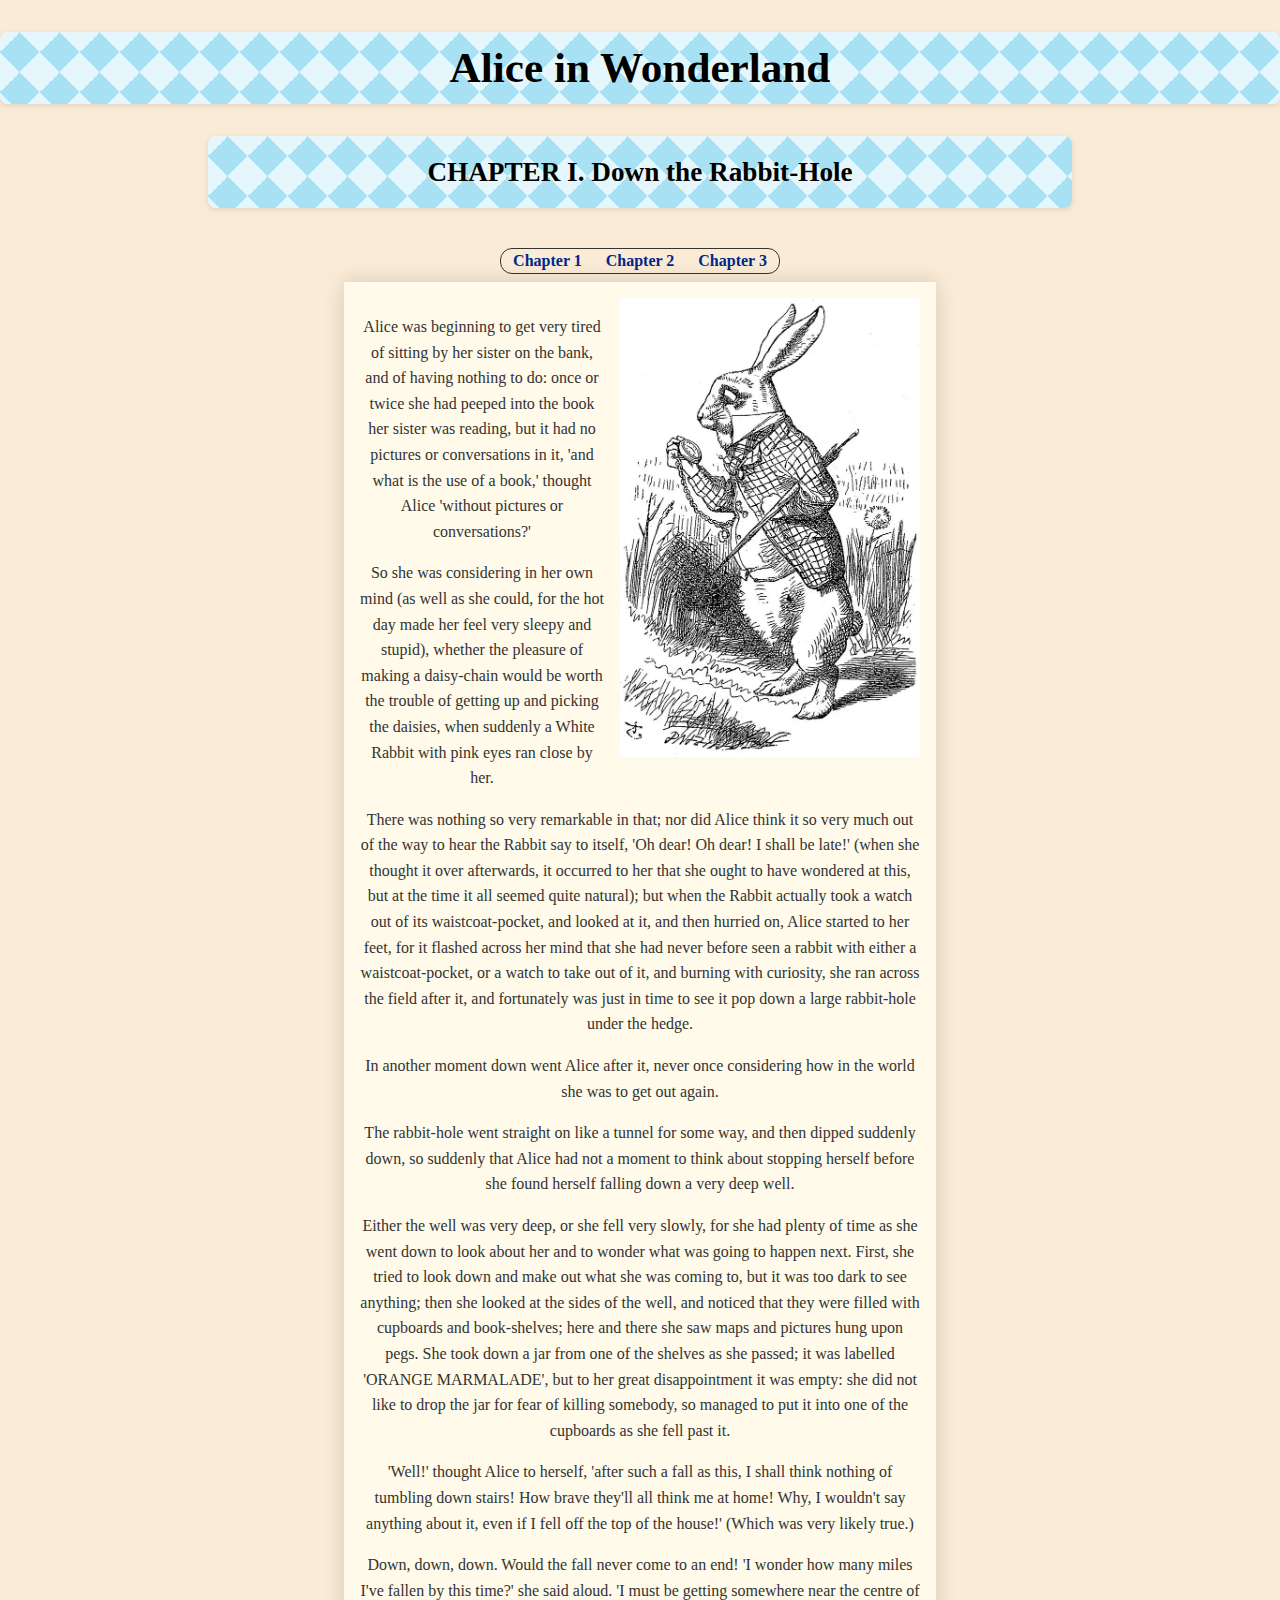
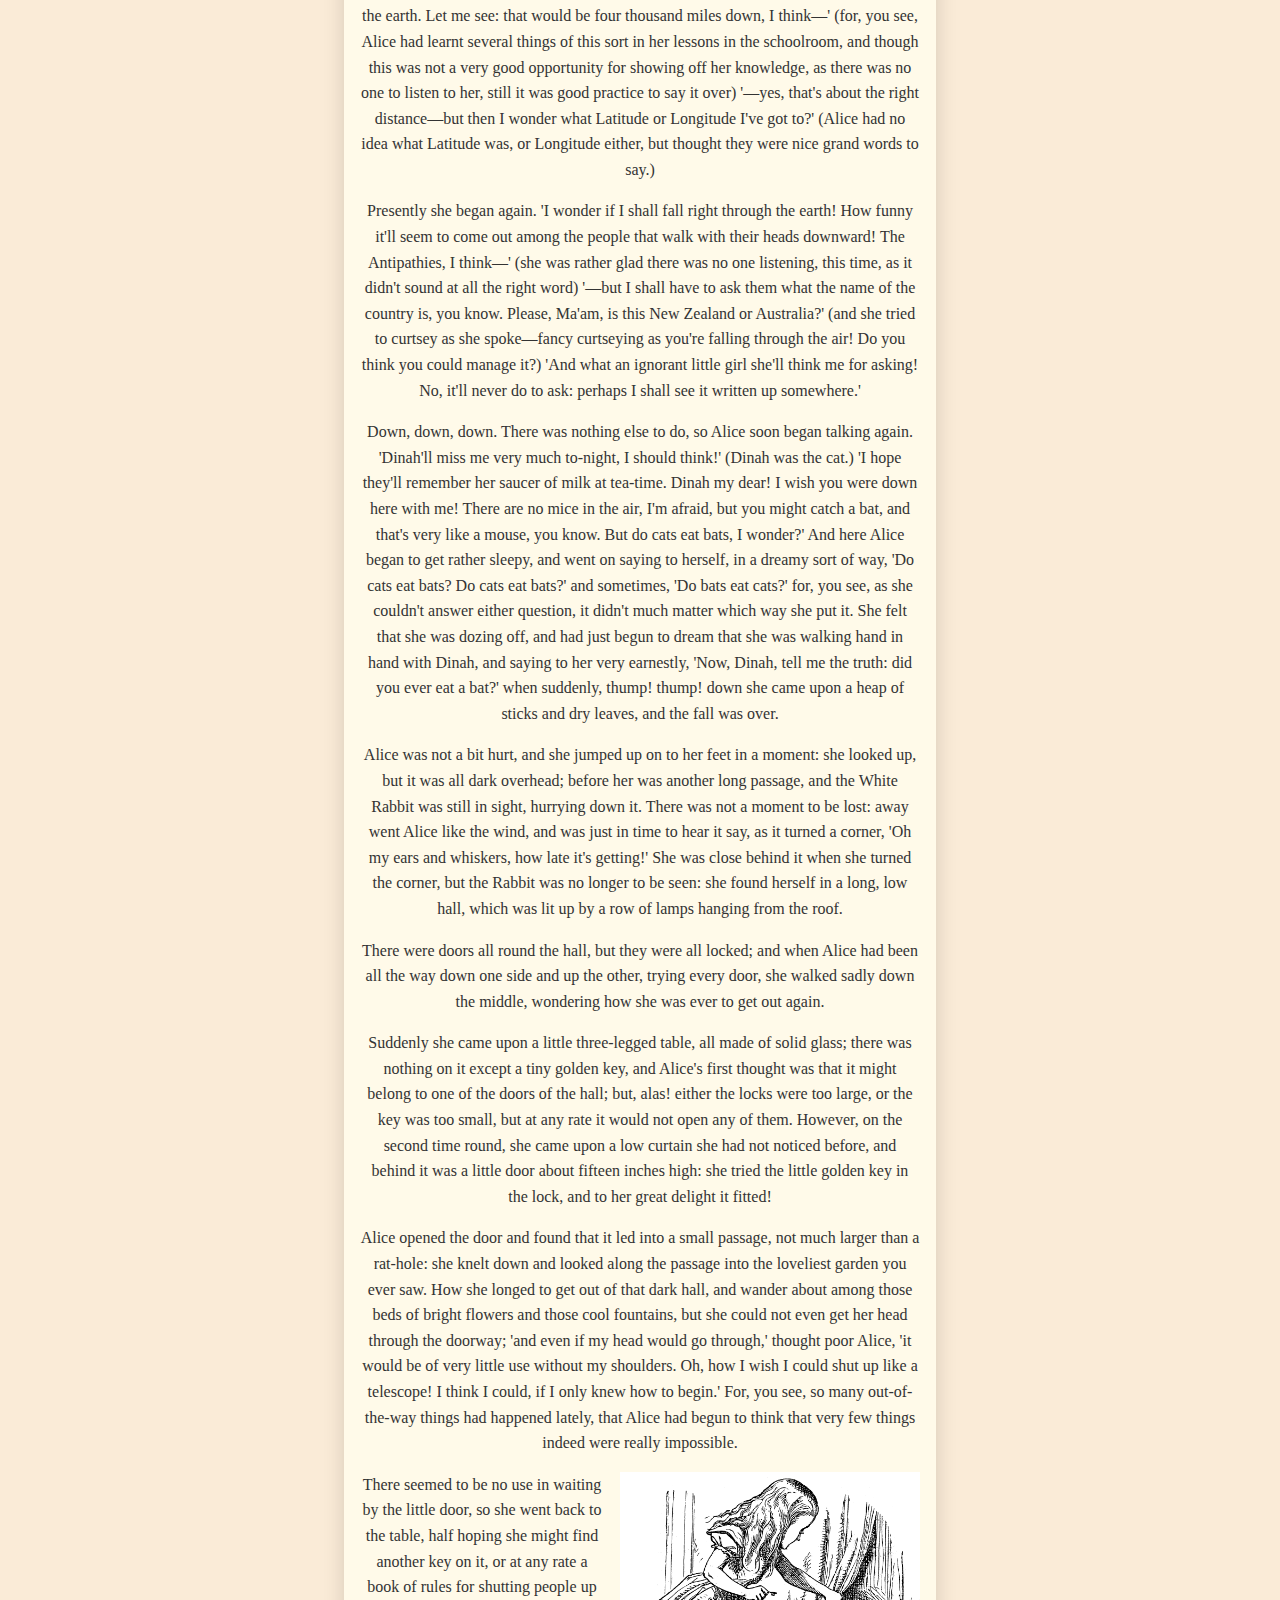
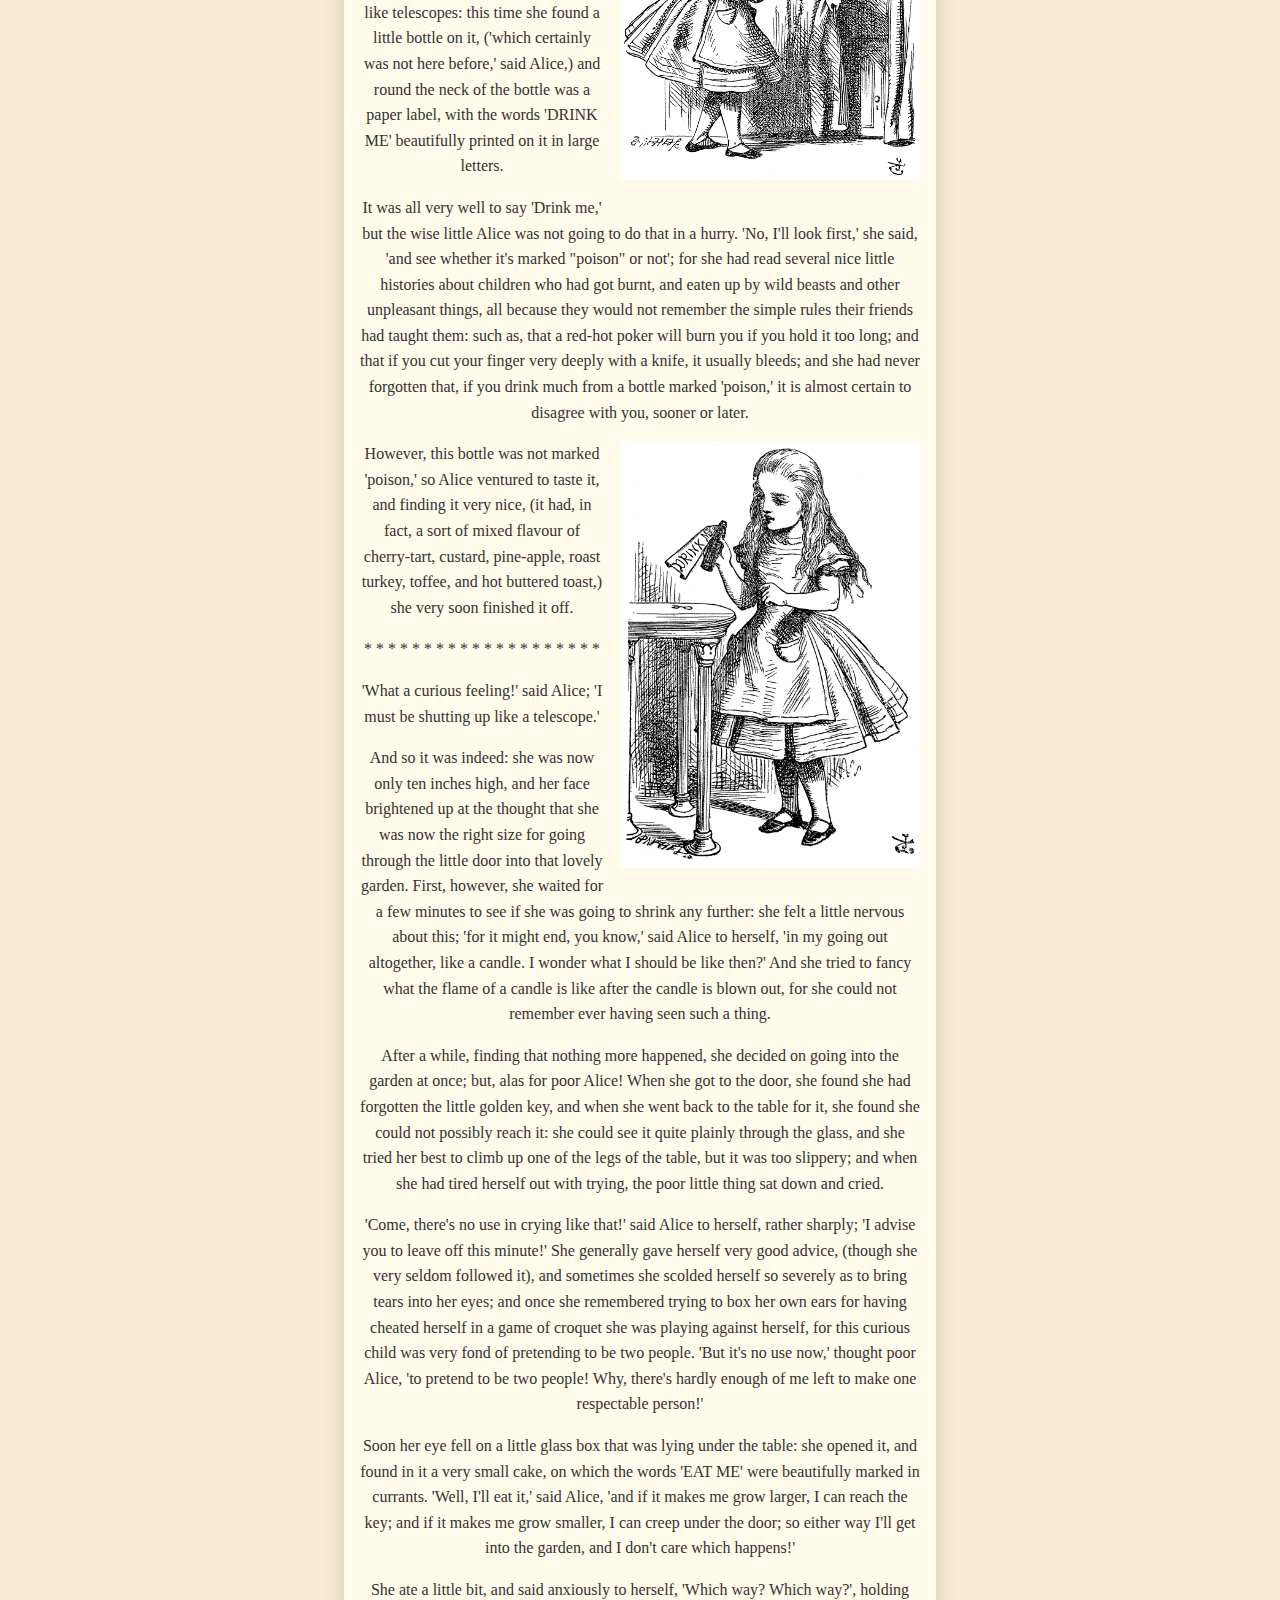
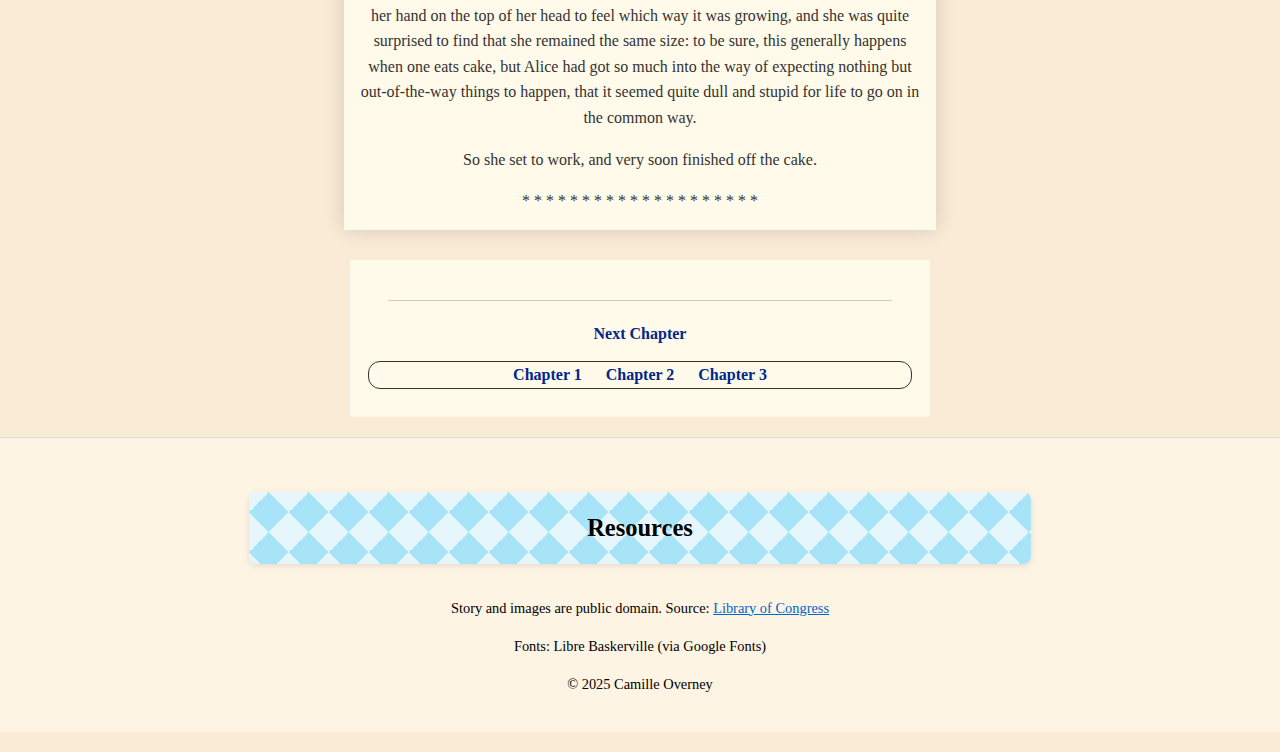
<file: index.html>
<!DOCTYPE html>
<html lang="en">
<head>
    <meta charset="UTF-8"/>
    <meta name="viewport" content="width=device-width, initial-scale=1.0" />
    <title>Alice in Wonderland - Chapter 1: Down the Rabbit-Hole</title>
    <link rel="stylesheet" href="style.css"/>
    <style>
        
    </style>
</head>
<body>
    <header>
        <h1>Alice in Wonderland</h1>
        <h2>CHAPTER I. Down the Rabbit-Hole</h2>
        <div class="flex-container">
            <nav class="nav-bar">
                <a href="index.html">Chapter 1</a>
                <a href="index2.html">Chapter 2</a>
                <a href="index3.html">Chapter 3</a>
            </nav>
        </div>
    </header>
        
<main>
    <section class="chapter-content">
    <img src="alice_1.jpg" alt="Rabbit" class="float-img">
        <article>
        <p>Alice was beginning to get very tired of sitting by her sister on the bank, and of having nothing to do: once or twice she had peeped into the book her sister was reading, but it had no pictures or conversations in it, 'and what is the use of a book,' thought Alice 'without pictures or conversations?'</p>
        <p>So she was considering in her own mind (as well as she could, for the hot day made her feel very sleepy and stupid), whether the pleasure of making a daisy-chain would be worth the trouble of getting up and picking the daisies, when suddenly a White Rabbit with pink eyes ran close by her.</p>
        <p>There was nothing so very remarkable in that; nor did Alice think it so very much out of the way to hear the Rabbit say to itself, 'Oh dear! Oh dear! I shall be late!' (when she thought it over afterwards, it occurred to her that she ought to have wondered at this, but at the time it all seemed quite natural); but when the Rabbit actually took a watch out of its waistcoat-pocket, and looked at it, and then hurried on, Alice started to her feet, for it flashed across her mind that she had never before seen a rabbit with either a waistcoat-pocket, or a watch to take out of it, and burning with curiosity, she ran across the field after it, and fortunately was just in time to see it pop down a large rabbit-hole under the hedge.</p>
        <p>In another moment down went Alice after it, never once considering how in the world she was to get out again.</p>
        <p>The rabbit-hole went straight on like a tunnel for some way, and then dipped suddenly down, so suddenly that Alice had not a moment to think about stopping herself before she found herself falling down a very deep well.</p>
        <p>Either the well was very deep, or she fell very slowly, for she had plenty of time as she went down to look about her and to wonder what was going to happen next. First, she tried to look down and make out what she was coming to, but it was too dark to see anything; then she looked at the sides of the well, and noticed that they were filled with cupboards and book-shelves; here and there she saw maps and pictures hung upon pegs. She took down a jar from one of the shelves as she passed; it was labelled 'ORANGE MARMALADE', but to her great disappointment it was empty: she did not like to drop the jar for fear of killing somebody, so managed to put it into one of the cupboards as she fell past it.</p>
        <p>'Well!' thought Alice to herself, 'after such a fall as this, I shall think nothing of tumbling down stairs! How brave they'll all think me at home! Why, I wouldn't say anything about it, even if I fell off the top of the house!' (Which was very likely true.)</p>
        <p>Down, down, down. Would the fall never come to an end! 'I wonder how many miles I've fallen by this time?' she said aloud. 'I must be getting somewhere near the centre of the earth. Let me see: that would be four thousand miles down, I think—' (for, you see, Alice had learnt several things of this sort in her lessons in the schoolroom, and though this was not a very good opportunity for showing off her knowledge, as there was no one to listen to her, still it was good practice to say it over) '—yes, that's about the right distance—but then I wonder what Latitude or Longitude I've got to?' (Alice had no idea what Latitude was, or Longitude either, but thought they were nice grand words to say.)</p>
        <p>Presently she began again. 'I wonder if I shall fall right through the earth! How funny it'll seem to come out among the people that walk with their heads downward! The Antipathies, I think—' (she was rather glad there was no one listening, this time, as it didn't sound at all the right word) '—but I shall have to ask them what the name of the country is, you know. Please, Ma'am, is this New Zealand or Australia?' (and she tried to curtsey as she spoke—fancy curtseying as you're falling through the air! Do you think you could manage it?) 'And what an ignorant little girl she'll think me for asking! No, it'll never do to ask: perhaps I shall see it written up somewhere.'</p>
        <p>Down, down, down. There was nothing else to do, so Alice soon began talking again. 'Dinah'll miss me very much to-night, I should think!' (Dinah was the cat.) 'I hope they'll remember her saucer of milk at tea-time. Dinah my dear! I wish you were down here with me! There are no mice in the air, I'm afraid, but you might catch a bat, and that's very like a mouse, you know. But do cats eat bats, I wonder?' And here Alice began to get rather sleepy, and went on saying to herself, in a dreamy sort of way, 'Do cats eat bats? Do cats eat bats?' and sometimes, 'Do bats eat cats?' for, you see, as she couldn't answer either question, it didn't much matter which way she put it. She felt that she was dozing off, and had just begun to dream that she was walking hand in hand with Dinah, and saying to her very earnestly, 'Now, Dinah, tell me the truth: did you ever eat a bat?' when suddenly, thump! thump! down she came upon a heap of sticks and dry leaves, and the fall was over.</p>
        <p>Alice was not a bit hurt, and she jumped up on to her feet in a moment: she looked up, but it was all dark overhead; before her was another long passage, and the White Rabbit was still in sight, hurrying down it. There was not a moment to be lost: away went Alice like the wind, and was just in time to hear it say, as it turned a corner, 'Oh my ears and whiskers, how late it's getting!' She was close behind it when she turned the corner, but the Rabbit was no longer to be seen: she found herself in a long, low hall, which was lit up by a row of lamps hanging from the roof.</p>
        <p>There were doors all round the hall, but they were all locked; and when Alice had been all the way down one side and up the other, trying every door, she walked sadly down the middle, wondering how she was ever to get out again.</p>
        <p>Suddenly she came upon a little three-legged table, all made of solid glass; there was nothing on it except a tiny golden key, and Alice's first thought was that it might belong to one of the doors of the hall; but, alas! either the locks were too large, or the key was too small, but at any rate it would not open any of them. However, on the second time round, she came upon a low curtain she had not noticed before, and behind it was a little door about fifteen inches high: she tried the little golden key in the lock, and to her great delight it fitted!</p>
        <p>Alice opened the door and found that it led into a small passage, not much larger than a rat-hole: she knelt down and looked along the passage into the loveliest garden you ever saw. How she longed to get out of that dark hall, and wander about among those beds of bright flowers and those cool fountains, but she could not even get her head through the doorway; 'and even if my head would go through,' thought poor Alice, 'it would be of very little use without my shoulders. Oh, how I wish I could shut up like a telescope! I think I could, if I only knew how to begin.' For, you see, so many out-of-the-way things had happened lately, that Alice had begun to think that very few things indeed were really impossible.</p>
    <img src="alice_1_2.png" alt="Alice finds a small door" class="float-img">
        <p>There seemed to be no use in waiting by the little door, so she went back to the table, half hoping she might find another key on it, or at any rate a book of rules for shutting people up like telescopes: this time she found a little bottle on it, ('which certainly was not here before,' said Alice,) and round the neck of the bottle was a paper label, with the words 'DRINK ME' beautifully printed on it in large letters.</p>
        <p>It was all very well to say 'Drink me,' but the wise little Alice was not going to do that in a hurry. 'No, I'll look first,' she said, 'and see whether it's marked "poison" or not'; for she had read several nice little histories about children who had got burnt, and eaten up by wild beasts and other unpleasant things, all because they would not remember the simple rules their friends had taught them: such as, that a red-hot poker will burn you if you hold it too long; and that if you cut your finger very deeply with a knife, it usually bleeds; and she had never forgotten that, if you drink much from a bottle marked 'poison,' it is almost certain to disagree with you, sooner or later.</p>
    <img src=alice_1_3.png alt="Alice holding a 'Drink Me' bottle" class="float-img">
        <p>However, this bottle was not marked 'poison,' so Alice ventured to taste it, and finding it very nice, (it had, in fact, a sort of mixed flavour of cherry-tart, custard, pine-apple, roast turkey, toffee, and hot buttered toast,) she very soon finished it off.</p>
          *    *    *    *    *    *    *
            *    *    *    *    *    *
          *    *    *    *    *    *    *
        <p>'What a curious feeling!' said Alice; 'I must be shutting up like a telescope.'</p>
        <p>And so it was indeed: she was now only ten inches high, and her face brightened up at the thought that she was now the right size for going through the little door into that lovely garden. First, however, she waited for a few minutes to see if she was going to shrink any further: she felt a little nervous about this; 'for it might end, you know,' said Alice to herself, 'in my going out altogether, like a candle. I wonder what I should be like then?' And she tried to fancy what the flame of a candle is like after the candle is blown out, for she could not remember ever having seen such a thing.</p>
        <p>After a while, finding that nothing more happened, she decided on going into the garden at once; but, alas for poor Alice! When she got to the door, she found she had forgotten the little golden key, and when she went back to the table for it, she found she could not possibly reach it: she could see it quite plainly through the glass, and she tried her best to climb up one of the legs of the table, but it was too slippery; and when she had tired herself out with trying, the poor little thing sat down and cried.</p>
        <p>'Come, there's no use in crying like that!' said Alice to herself, rather sharply; 'I advise you to leave off this minute!' She generally gave herself very good advice, (though she very seldom followed it), and sometimes she scolded herself so severely as to bring tears into her eyes; and once she remembered trying to box her own ears for having cheated herself in a game of croquet she was playing against herself, for this curious child was very fond of pretending to be two people. 'But it's no use now,' thought poor Alice, 'to pretend to be two people! Why, there's hardly enough of me left to make one respectable person!'</p>
        <p>Soon her eye fell on a little glass box that was lying under the table: she opened it, and found in it a very small cake, on which the words 'EAT ME' were beautifully marked in currants. 'Well, I'll eat it,' said Alice, 'and if it makes me grow larger, I can reach the key; and if it makes me grow smaller, I can creep under the door; so either way I'll get into the garden, and I don't care which happens!'</p>
        <p>She ate a little bit, and said anxiously to herself, 'Which way? Which way?', holding her hand on the top of her head to feel which way it was growing, and she was quite surprised to find that she remained the same size: to be sure, this generally happens when one eats cake, but Alice had got so much into the way of expecting nothing but out-of-the-way things to happen, that it seemed quite dull and stupid for life to go on in the common way.</p>
        <p>So she set to work, and very soon finished off the cake.</p>
          *    *    *    *    *    *    *
            *    *    *    *    *    *
          *    *    *    *    *    *    *
        </article>
    </section>
</main>
    
<section class="nav-section">
    <hr />
    <div>
        <a href="index2.html">Next Chapter</a>
    </div>
    <nav class="bottom-nav">
        <a href="index.html">Chapter 1</a>
        <a href="index2.html">Chapter 2</a>
        <a href="index3.html">Chapter 3</a>
    </nav>
</section>

<footer>
    <h2>Resources</h2>
    <p>Story and images are public domain. Source: <a href="https://www.loc.gov/item/12031272">Library of Congress</a></p>
    <p>Fonts: Libre Baskerville (via Google Fonts)</p>
    <p>&copy; 2025 Camille Overney</p>
</footer>
</body>
</html>
</file>
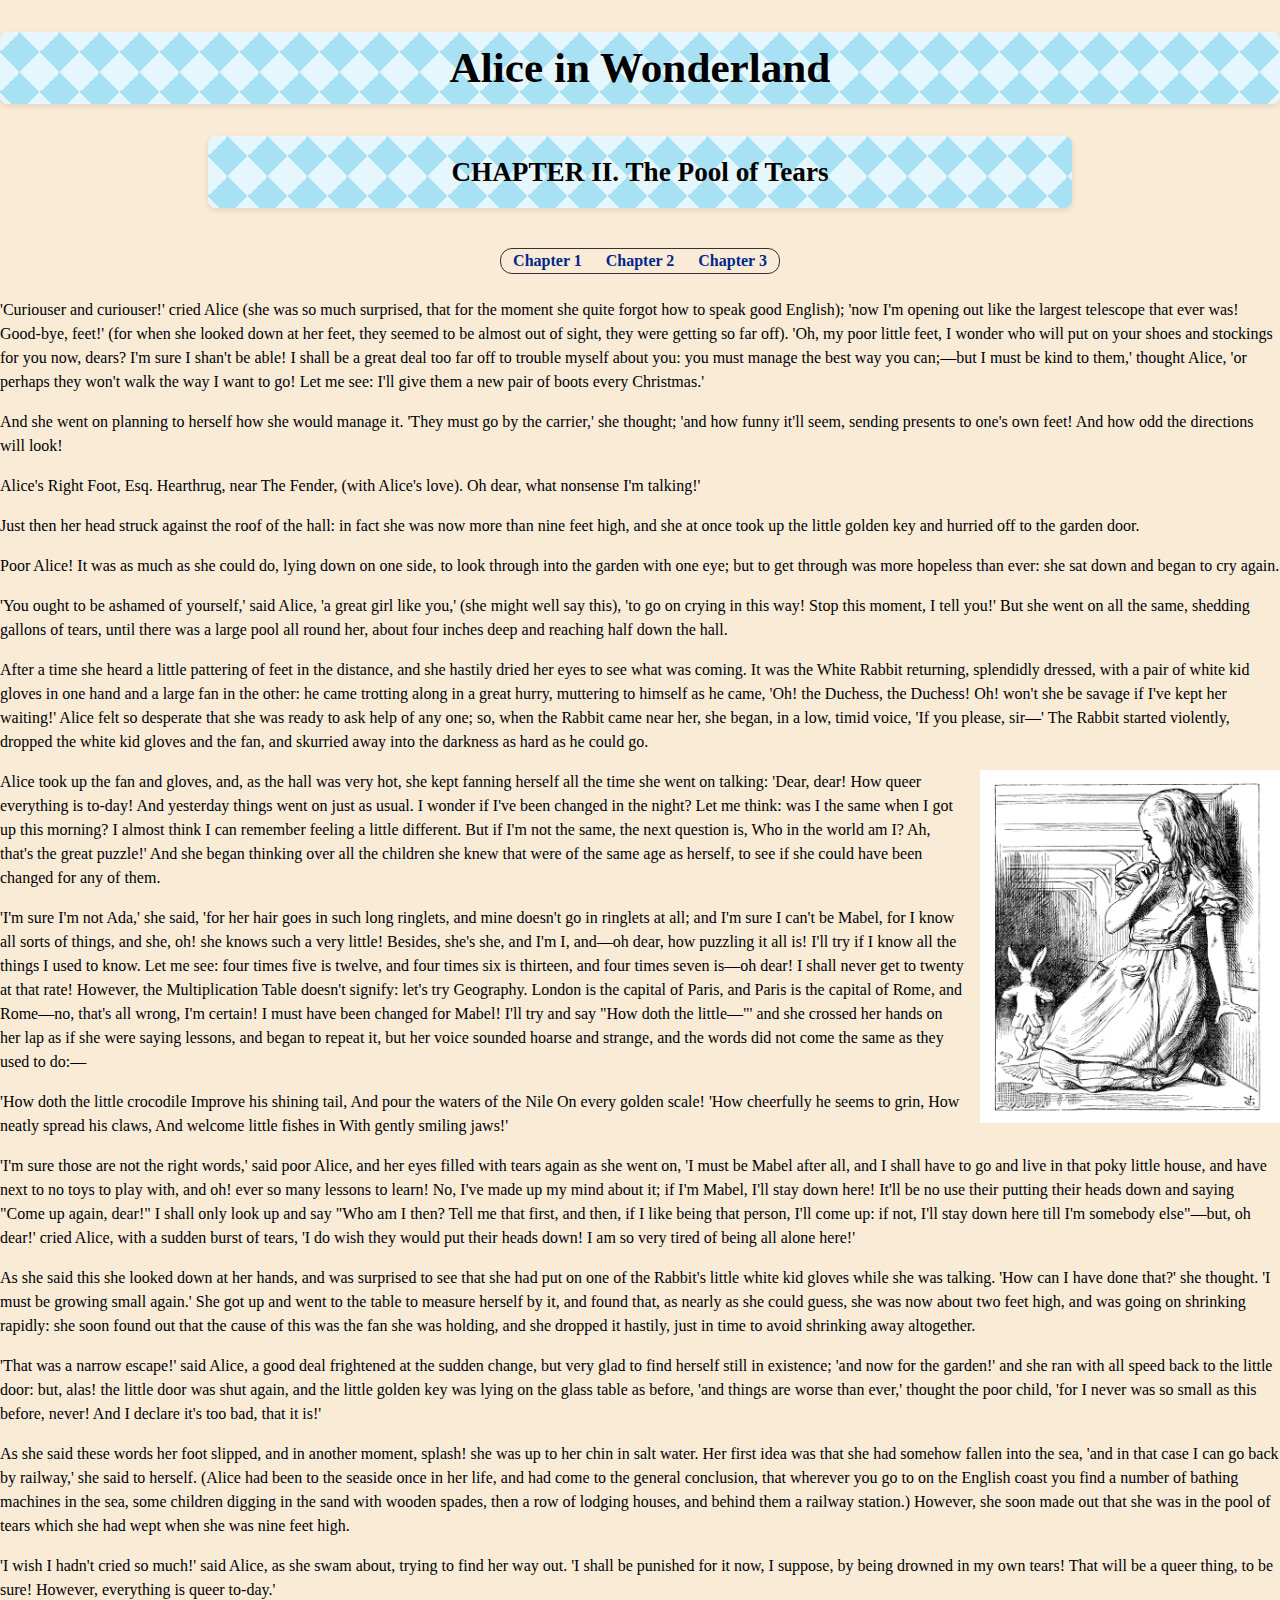
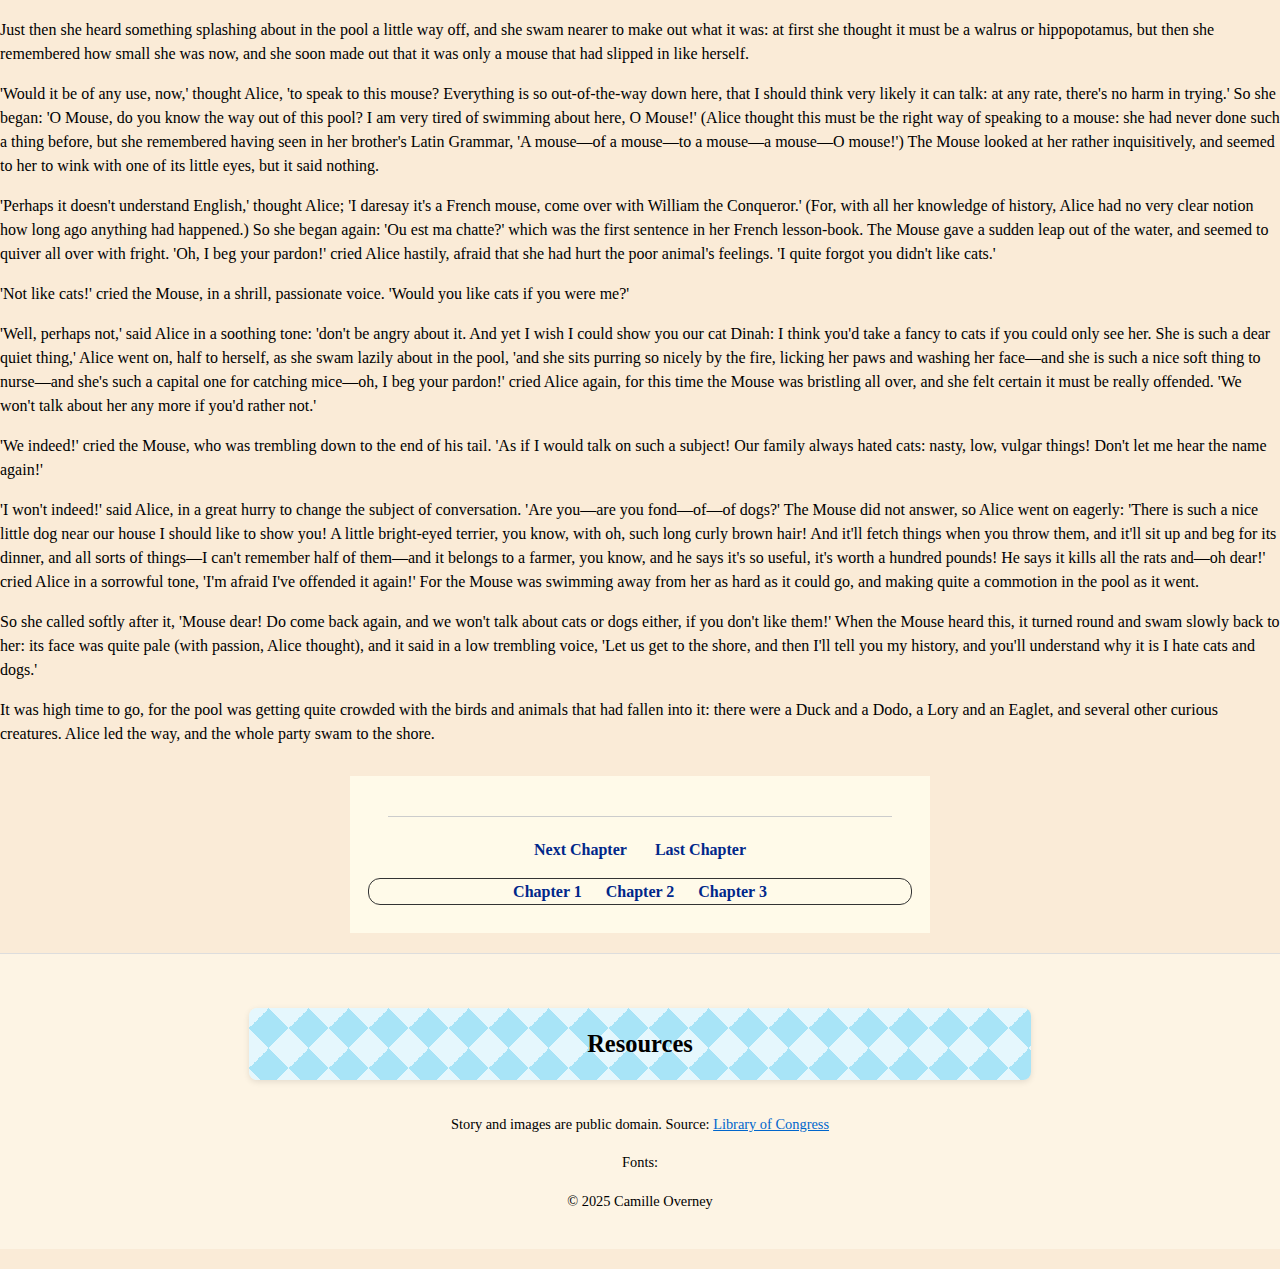
<file: index2.html>
<!DOCTYPE html>
<html lang="en">
<head>
  <meta charset="UTF-8" />
  <meta name="viewport" content="width=device-width, initial-scale=1.0" />
  <title>Alice in Wonderland - Chapter 2: The Pool of Tears</title>
  <link rel="stylesheet" href="style.css"/>
  <style>
  </style>
</head>
 
<body>
<main>
 <header>
  <h1>Alice in Wonderland</h1>
  <h2>CHAPTER II. The Pool of Tears</h2>
  <div class="flex-container">
     <nav class="nav-bar">
        <a href="index.html">Chapter 1</a>
        <a href="index2.html">Chapter 2</a>
        <a href="index3.html">Chapter 3</a>
     </nav>
  </div>
 </header>
  <p>'Curiouser and curiouser!' cried Alice (she was so much surprised, that for the moment she quite forgot how to speak good English); 'now I'm opening out like the largest telescope that ever was! Good-bye, feet!' (for when she looked down at her feet, they seemed to be almost out of sight, they were getting so far off). 'Oh, my poor little feet, I wonder who will put on your shoes and stockings for you now, dears? I'm sure I shan't be able! I shall be a great deal too far off to trouble myself about you: you must manage the best way you can;—but I must be kind to them,' thought Alice, 'or perhaps they won't walk the way I want to go! Let me see: I'll give them a new pair of boots every Christmas.'
  <p>And she went on planning to herself how she would manage it. 'They must go by the carrier,' she thought; 'and how funny it'll seem, sending presents to one's own feet! And how odd the directions will look!
  <p>Alice's Right Foot, Esq.
  Hearthrug,
  near The Fender,
  (with Alice's love).
  Oh dear, what nonsense I'm talking!'</p>
  <p>Just then her head struck against the roof of the hall: in fact she was now more than nine feet high, and she at once took up the little golden key and hurried off to the garden door.</p>
  <p>Poor Alice! It was as much as she could do, lying down on one side, to look through into the garden with one eye; but to get through was more hopeless than ever: she sat down and began to cry again.</p>
  <p>'You ought to be ashamed of yourself,' said Alice, 'a great girl like you,' (she might well say this), 'to go on crying in this way! Stop this moment, I tell you!' But she went on all the same, shedding gallons of tears, until there was a large pool all round her, about four inches deep and reaching half down the hall.</p>
  <p>After a time she heard a little pattering of feet in the distance, and she hastily dried her eyes to see what was coming. It was the White Rabbit returning, splendidly dressed, with a pair of white kid gloves in one hand and a large fan in the other: he came trotting along in a great hurry, muttering to himself as he came, 'Oh! the Duchess, the Duchess! Oh! won't she be savage if I've kept her waiting!' Alice felt so desperate that she was ready to ask help of any one; so, when the Rabbit came near her, she began, in a low, timid voice, 'If you please, sir—' The Rabbit started violently, dropped the white kid gloves and the fan, and skurried away into the darkness as hard as he could go.</p>
  <img src="alice_ch2_2.png" alt="Rabbit in a rush" class="float-img">
  <p>Alice took up the fan and gloves, and, as the hall was very hot, she kept fanning herself all the time she went on talking: 'Dear, dear! How queer everything is to-day! And yesterday things went on just as usual. I wonder if I've been changed in the night? Let me think: was I the same when I got up this morning? I almost think I can remember feeling a little different. But if I'm not the same, the next question is, Who in the world am I? Ah, that's the great puzzle!' And she began thinking over all the children she knew that were of the same age as herself, to see if she could have been changed for any of them.</p>
  <p>'I'm sure I'm not Ada,' she said, 'for her hair goes in such long ringlets, and mine doesn't go in ringlets at all; and I'm sure I can't be Mabel, for I know all sorts of things, and she, oh! she knows such a very little! Besides, she's she, and I'm I, and—oh dear, how puzzling it all is! I'll try if I know all the things I used to know. Let me see: four times five is twelve, and four times six is thirteen, and four times seven is—oh dear! I shall never get to twenty at that rate! However, the Multiplication Table doesn't signify: let's try Geography. London is the capital of Paris, and Paris is the capital of Rome, and Rome—no, that's all wrong, I'm certain! I must have been changed for Mabel! I'll try and say "How doth the little—"' and she crossed her hands on her lap as if she were saying lessons, and began to repeat it, but her voice sounded hoarse and strange, and the words did not come the same as they used to do:—</p>
  <p>'How doth the little crocodile
  Improve his shining tail,
  And pour the waters of the Nile
  On every golden scale!
  'How cheerfully he seems to grin,
  How neatly spread his claws,
  And welcome little fishes in
  With gently smiling jaws!'</p>
  <p>'I'm sure those are not the right words,' said poor Alice, and her eyes filled with tears again as she went on, 'I must be Mabel after all, and I shall have to go and live in that poky little house, and have next to no toys to play with, and oh! ever so many lessons to learn! No, I've made up my mind about it; if I'm Mabel, I'll stay down here! It'll be no use their putting their heads down and saying "Come up again, dear!" I shall only look up and say "Who am I then? Tell me that first, and then, if I like being that person, I'll come up: if not, I'll stay down here till I'm somebody else"—but, oh dear!' cried Alice, with a sudden burst of tears, 'I do wish they would put their heads down! I am so very tired of being all alone here!'</p>
  <p>As she said this she looked down at her hands, and was surprised to see that she had put on one of the Rabbit's little white kid gloves while she was talking. 'How can I have done that?' she thought. 'I must be growing small again.' She got up and went to the table to measure herself by it, and found that, as nearly as she could guess, she was now about two feet high, and was going on shrinking rapidly: she soon found out that the cause of this was the fan she was holding, and she dropped it hastily, just in time to avoid shrinking away altogether.</p>
  <p>'That was a narrow escape!' said Alice, a good deal frightened at the sudden change, but very glad to find herself still in existence; 'and now for the garden!' and she ran with all speed back to the little door: but, alas! the little door was shut again, and the little golden key was lying on the glass table as before, 'and things are worse than ever,' thought the poor child, 'for I never was so small as this before, never! And I declare it's too bad, that it is!'</p>
  <p>As she said these words her foot slipped, and in another moment, splash! she was up to her chin in salt water. Her first idea was that she had somehow fallen into the sea, 'and in that case I can go back by railway,' she said to herself. (Alice had been to the seaside once in her life, and had come to the general conclusion, that wherever you go to on the English coast you find a number of bathing machines in the sea, some children digging in the sand with wooden spades, then a row of lodging houses, and behind them a railway station.) However, she soon made out that she was in the pool of tears which she had wept when she was nine feet high.</p>
  <p>'I wish I hadn't cried so much!' said Alice, as she swam about, trying to find her way out. 'I shall be punished for it now, I suppose, by being drowned in my own tears! That will be a queer thing, to be sure! However, everything is queer to-day.'</p>
  <p>Just then she heard something splashing about in the pool a little way off, and she swam nearer to make out what it was: at first she thought it must be a walrus or hippopotamus, but then she remembered how small she was now, and she soon made out that it was only a mouse that had slipped in like herself.</p>
  <p>'Would it be of any use, now,' thought Alice, 'to speak to this mouse? Everything is so out-of-the-way down here, that I should think very likely it can talk: at any rate, there's no harm in trying.' So she began: 'O Mouse, do you know the way out of this pool? I am very tired of swimming about here, O Mouse!' (Alice thought this must be the right way of speaking to a mouse: she had never done such a thing before, but she remembered having seen in her brother's Latin Grammar, 'A mouse—of a mouse—to a mouse—a mouse—O mouse!') The Mouse looked at her rather inquisitively, and seemed to her to wink with one of its little eyes, but it said nothing.</p>
  <p>'Perhaps it doesn't understand English,' thought Alice; 'I daresay it's a French mouse, come over with William the Conqueror.' (For, with all her knowledge of history, Alice had no very clear notion how long ago anything had happened.) So she began again: 'Ou est ma chatte?' which was the first sentence in her French lesson-book. The Mouse gave a sudden leap out of the water, and seemed to quiver all over with fright. 'Oh, I beg your pardon!' cried Alice hastily, afraid that she had hurt the poor animal's feelings. 'I quite forgot you didn't like cats.'</p>
  <p>'Not like cats!' cried the Mouse, in a shrill, passionate voice. 'Would you like cats if you were me?'</p>
  <p>'Well, perhaps not,' said Alice in a soothing tone: 'don't be angry about it. And yet I wish I could show you our cat Dinah: I think you'd take a fancy to cats if you could only see her. She is such a dear quiet thing,' Alice went on, half to herself, as she swam lazily about in the pool, 'and she sits purring so nicely by the fire, licking her paws and washing her face—and she is such a nice soft thing to nurse—and she's such a capital one for catching mice—oh, I beg your pardon!' cried Alice again, for this time the Mouse was bristling all over, and she felt certain it must be really offended. 'We won't talk about her any more if you'd rather not.'</p>
  <p>'We indeed!' cried the Mouse, who was trembling down to the end of his tail. 'As if I would talk on such a subject! Our family always hated cats: nasty, low, vulgar things! Don't let me hear the name again!'</p>
  <p>'I won't indeed!' said Alice, in a great hurry to change the subject of conversation. 'Are you—are you fond—of—of dogs?' The Mouse did not answer, so Alice went on eagerly: 'There is such a nice little dog near our house I should like to show you! A little bright-eyed terrier, you know, with oh, such long curly brown hair! And it'll fetch things when you throw them, and it'll sit up and beg for its dinner, and all sorts of things—I can't remember half of them—and it belongs to a farmer, you know, and he says it's so useful, it's worth a hundred pounds! He says it kills all the rats and—oh dear!' cried Alice in a sorrowful tone, 'I'm afraid I've offended it again!' For the Mouse was swimming away from her as hard as it could go, and making quite a commotion in the pool as it went.</p>
  <p>So she called softly after it, 'Mouse dear! Do come back again, and we won't talk about cats or dogs either, if you don't like them!' When the Mouse heard this, it turned round and swam slowly back to her: its face was quite pale (with passion, Alice thought), and it said in a low trembling voice, 'Let us get to the shore, and then I'll tell you my history, and you'll understand why it is I hate cats and dogs.'</p>
  <p>It was high time to go, for the pool was getting quite crowded with the birds and animals that had fallen into it: there were a Duck and a Dodo, a Lory and an Eaglet, and several other curious creatures. Alice led the way, and the whole party swam to the shore.</p>
 </main>
 
<section class="nav-section">
    <hr />
    <div>
        <a href="index3.html">Next Chapter</a>
        <a href="index.html">Last Chapter</a>
    </div>
    <nav class="bottom-nav">
        <a href="index.html">Chapter 1</a>
        <a href="index2.html">Chapter 2</a>
        <a href="index3.html">Chapter 3</a>
    </nav>
</section>

<footer>
  <h2>Resources</h2>
  <p>Story and images are public domain. Source: <a href="https://www.loc.gov/item/12031272">Library of Congress</a></p>
  <p>Fonts: </p>
  <p>&copy; 2025 Camille Overney</p>
</footer>
 
</body>
</html>
</file>
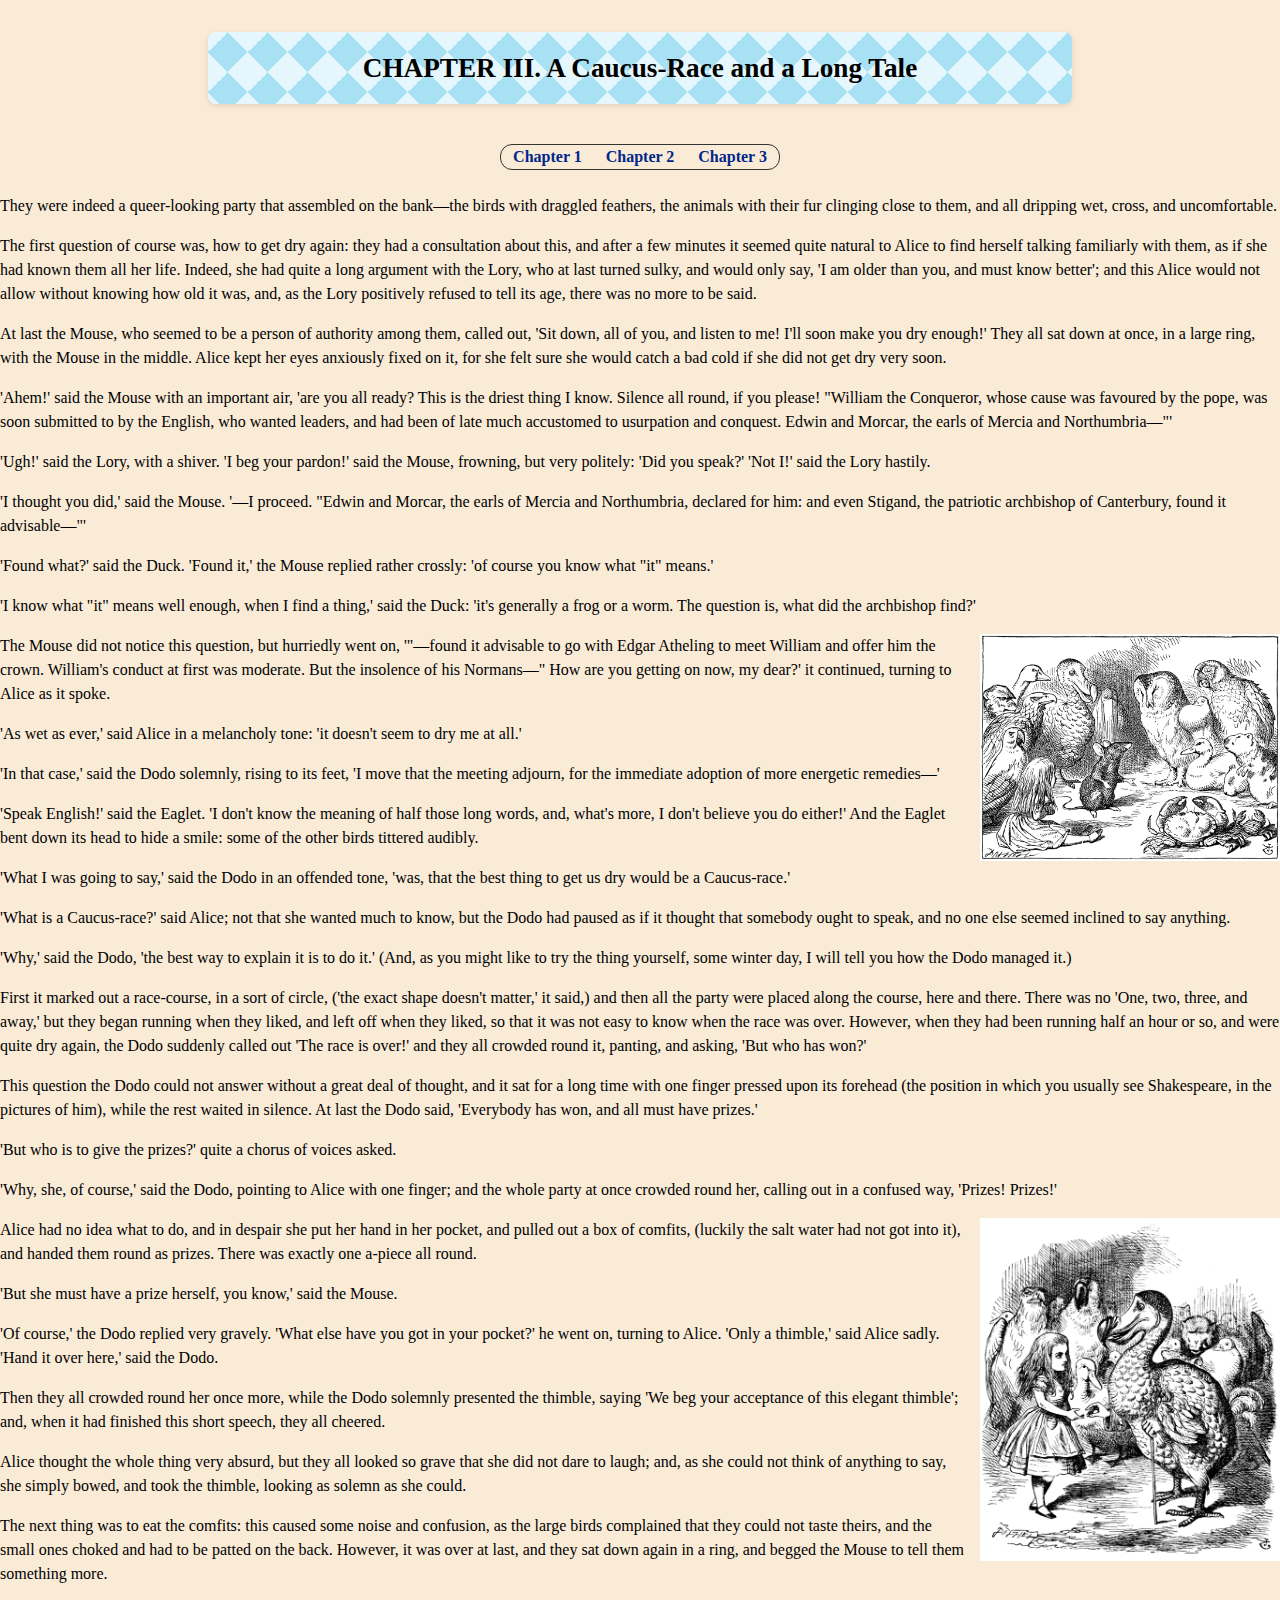
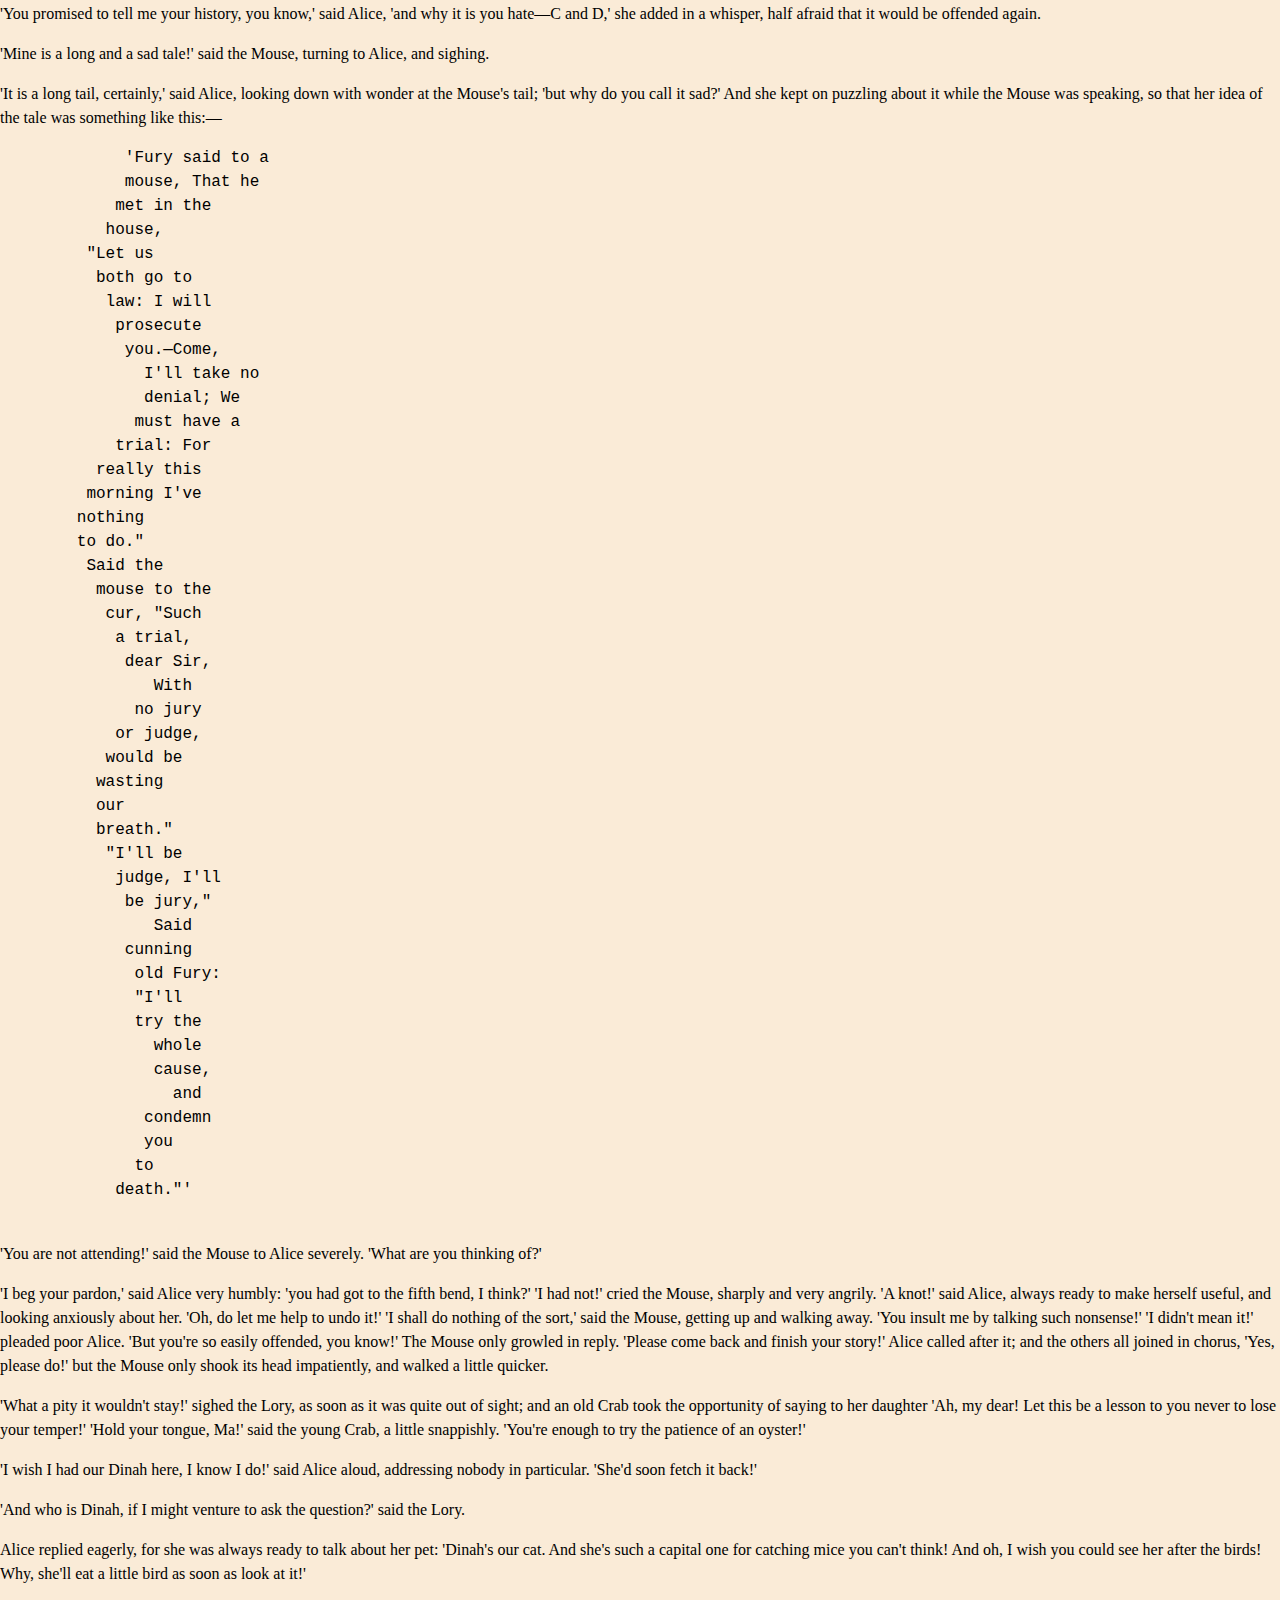
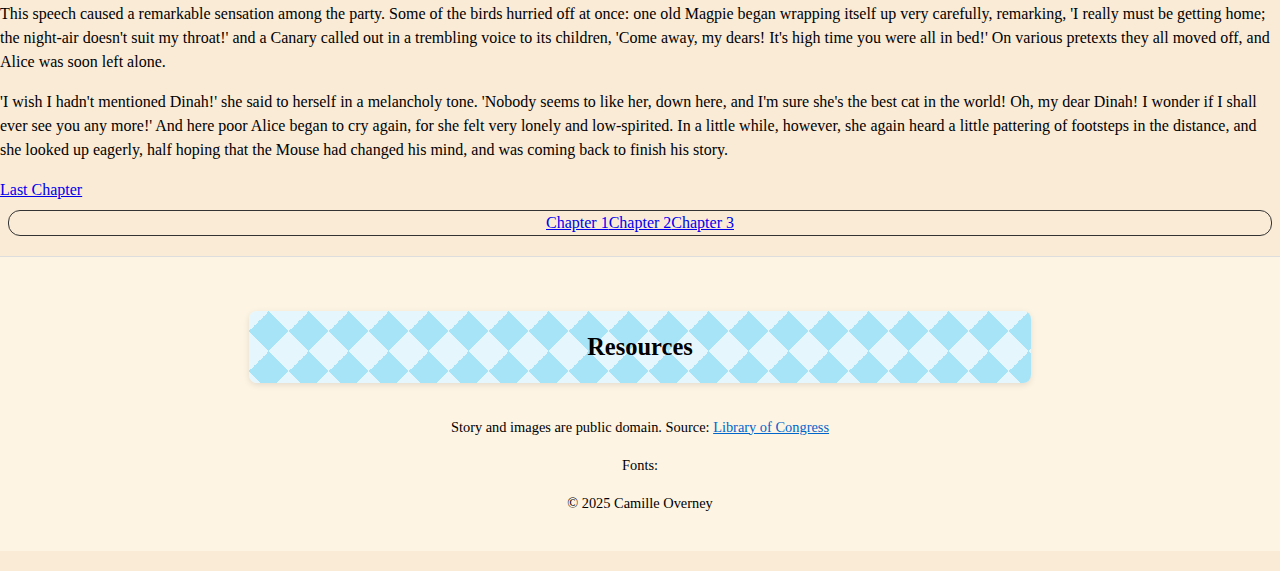
<file: index3.html>
<!DOCTYPE html>
<html lang="en">
<head>
 <meta charset="UTF-8" />
 <meta name="viewport" content="width=device-width, initial-scale=1.0" />
 <title>Alice in Wonderland - Chapter 3: A Caucus-Race and a Long Tale</title>
 <link rel="stylesheet" href="style.css"/>
 <style>
 </style>
</head>
 
<body>
<main>
 <header>
  <h2>CHAPTER III. A Caucus-Race and a Long Tale</h2>
  <div class="flex-container">
     <nav class="nav-bar">
        <a href="index.html">Chapter 1</a>
        <a href="index2.html">Chapter 2</a>
        <a href="index3.html">Chapter 3</a>
     </nav>
  </div>
 </header>
  <p>They were indeed a queer-looking party that assembled on the bank—the birds with draggled feathers, the animals with their fur clinging close to them, and all dripping wet, cross, and uncomfortable.</p>
  <p>The first question of course was, how to get dry again: they had a consultation about this, and after a few minutes it seemed quite natural to Alice to find herself talking familiarly with them, as if she had known them all her life. Indeed, she had quite a long argument with the Lory, who at last turned sulky, and would only say, 'I am older than you, and must know better'; and this Alice would not allow without knowing how old it was, and, as the Lory positively refused to tell its age, there was no more to be said.</p>
  <p>At last the Mouse, who seemed to be a person of authority among them, called out, 'Sit down, all of you, and listen to me! I'll soon make you dry enough!' They all sat down at once, in a large ring, with the Mouse in the middle. Alice kept her eyes anxiously fixed on it, for she felt sure she would catch a bad cold if she did not get dry very soon.</p>
  <p>'Ahem!' said the Mouse with an important air, 'are you all ready? This is the driest thing I know. Silence all round, if you please! "William the Conqueror, whose cause was favoured by the pope, was soon submitted to by the English, who wanted leaders, and had been of late much accustomed to usurpation and conquest. Edwin and Morcar, the earls of Mercia and Northumbria—"'</p>
  <p>'Ugh!' said the Lory, with a shiver.
   'I beg your pardon!' said the Mouse, frowning, but very politely: 'Did you speak?'
   'Not I!' said the Lory hastily.</p>
  <p>'I thought you did,' said the Mouse. '—I proceed. "Edwin and Morcar, the earls of Mercia and Northumbria, declared for him: and even Stigand, the patriotic archbishop of Canterbury, found it advisable—"'</p>
  <p>'Found what?' said the Duck.
  'Found it,' the Mouse replied rather crossly: 'of course you know what "it" means.'</p>
  <p>'I know what "it" means well enough, when I find a thing,' said the Duck: 'it's generally a frog or a worm. The question is, what did the archbishop find?'</p>
 <img src="alice_3.png" alt="Mouse talking" class="float-img">
  <p>The Mouse did not notice this question, but hurriedly went on, '"—found it advisable to go with Edgar Atheling to meet William and offer him the crown. William's conduct at first was moderate. But the insolence of his Normans—" How are you getting on now, my dear?' it continued, turning to Alice as it spoke.
  <p>'As wet as ever,' said Alice in a melancholy tone: 'it doesn't seem to dry me at all.'</p>
  <p>'In that case,' said the Dodo solemnly, rising to its feet, 'I move that the meeting adjourn, for the immediate adoption of more energetic remedies—'</p>
  <p>'Speak English!' said the Eaglet. 'I don't know the meaning of half those long words, and, what's more, I don't believe you do either!' And the Eaglet bent down its head to hide a smile: some of the other birds tittered audibly.
  <p>'What I was going to say,' said the Dodo in an offended tone, 'was, that the best thing to get us dry would be a Caucus-race.'</p>
  <p>'What is a Caucus-race?' said Alice; not that she wanted much to know, but the Dodo had paused as if it thought that somebody ought to speak, and no one else seemed inclined to say anything.</p>
  <p>'Why,' said the Dodo, 'the best way to explain it is to do it.' (And, as you might like to try the thing yourself, some winter day, I will tell you how the Dodo managed it.)</p>
  <p>First it marked out a race-course, in a sort of circle, ('the exact shape doesn't matter,' it said,) and then all the party were placed along the course, here and there. There was no 'One, two, three, and away,' but they began running when they liked, and left off when they liked, so that it was not easy to know when the race was over. However, when they had been running half an hour or so, and were quite dry again, the Dodo suddenly called out 'The race is over!' and they all crowded round it, panting, and asking, 'But who has won?'
  <p>This question the Dodo could not answer without a great deal of thought, and it sat for a long time with one finger pressed upon its forehead (the position in which you usually see Shakespeare, in the pictures of him), while the rest waited in silence. At last the Dodo said, 'Everybody has won, and all must have prizes.'
  <p>'But who is to give the prizes?' quite a chorus of voices asked.</p>
  <p>'Why, she, of course,' said the Dodo, pointing to Alice with one finger; and the whole party at once crowded round her, calling out in a confused way, 'Prizes! Prizes!'</p>
 <img src="alice_3_2.png" alt="Dodo bird" class="float-img">
  <p>Alice had no idea what to do, and in despair she put her hand in her pocket, and pulled out a box of comfits, (luckily the salt water had not got into it), and handed them round as prizes. There was exactly one a-piece all round.</p>
  <p>'But she must have a prize herself, you know,' said the Mouse.</p>
  <p>'Of course,' the Dodo replied very gravely. 'What else have you got in your pocket?' he went on, turning to Alice.
   'Only a thimble,' said Alice sadly.
   'Hand it over here,' said the Dodo.</p>
  <p>Then they all crowded round her once more, while the Dodo solemnly presented the thimble, saying 'We beg your acceptance of this elegant thimble'; and, when it had finished this short speech, they all cheered.</p>
  <p>Alice thought the whole thing very absurd, but they all looked so grave that she did not dare to laugh; and, as she could not think of anything to say, she simply bowed, and took the thimble, looking as solemn as she could.</p>
  <p>The next thing was to eat the comfits: this caused some noise and confusion, as the large birds complained that they could not taste theirs, and the small ones choked and had to be patted on the back. However, it was over at last, and they sat down again in a ring, and begged the Mouse to tell them something more.</p>
  <p>'You promised to tell me your history, you know,' said Alice, 'and why it is you hate—C and D,' she added in a whisper, half afraid that it would be offended again.</p>
  <p>'Mine is a long and a sad tale!' said the Mouse, turning to Alice, and sighing.</p>
  <p>'It is a long tail, certainly,' said Alice, looking down with wonder at the Mouse's tail; 'but why do you call it sad?' And she kept on puzzling about it while the Mouse was speaking, so that her idea of the tale was something like this:—
    <pre>
             'Fury said to a
             mouse, That he
            met in the
           house,
         "Let us
          both go to
           law: I will
            prosecute
             you.—Come,
               I'll take no
               denial; We
              must have a
            trial: For
          really this
         morning I've
        nothing
        to do."
         Said the
          mouse to the
           cur, "Such
            a trial,
             dear Sir,
                With
              no jury
            or judge,
           would be
          wasting
          our
          breath."
           "I'll be
            judge, I'll
             be jury,"
                Said
             cunning
              old Fury:
              "I'll
              try the
                whole
                cause,
                  and
               condemn
               you
              to
            death."'
   </pre> 
  <p>'You are not attending!' said the Mouse to Alice severely. 'What are you thinking of?'</p>
  <p>'I beg your pardon,' said Alice very humbly: 'you had got to the fifth bend, I think?'
   'I had not!' cried the Mouse, sharply and very angrily.
   'A knot!' said Alice, always ready to make herself useful, and looking anxiously about her. 'Oh, do let me help to undo it!'
   'I shall do nothing of the sort,' said the Mouse, getting up and walking away. 'You insult me by talking such nonsense!'
   'I didn't mean it!' pleaded poor Alice. 'But you're so easily offended, you know!'
   The Mouse only growled in reply.
   'Please come back and finish your story!' Alice called after it; and the others all joined in chorus, 'Yes, please do!' but the Mouse only shook its head impatiently, and walked a little quicker.</p>
  <p>'What a pity it wouldn't stay!' sighed the Lory, as soon as it was quite out of sight; and an old Crab took the opportunity of saying to her daughter 'Ah, my dear! Let this be a lesson to you never to lose your temper!' 'Hold your tongue, Ma!' said the young Crab, a little snappishly. 'You're enough to try the patience of an oyster!'</p>
  <p>'I wish I had our Dinah here, I know I do!' said Alice aloud, addressing nobody in particular. 'She'd soon fetch it back!'</p>
  <p>'And who is Dinah, if I might venture to ask the question?' said the Lory.</p>
  <p>Alice replied eagerly, for she was always ready to talk about her pet: 'Dinah's our cat. And she's such a capital one for catching mice you can't think! And oh, I wish you could see her after the birds! Why, she'll eat a little bird as soon as look at it!'</p>
  <p>This speech caused a remarkable sensation among the party. Some of the birds hurried off at once: one old Magpie began wrapping itself up very carefully, remarking, 'I really must be getting home; the night-air doesn't suit my throat!' and a Canary called out in a trembling voice to its children, 'Come away, my dears! It's high time you were all in bed!' On various pretexts they all moved off, and Alice was soon left alone.</p>
  <p>'I wish I hadn't mentioned Dinah!' she said to herself in a melancholy tone. 'Nobody seems to like her, down here, and I'm sure she's the best cat in the world! Oh, my dear Dinah! I wonder if I shall ever see you any more!' And here poor Alice began to cry again, for she felt very lonely and low-spirited. In a little while, however, she again heard a little pattering of footsteps in the distance, and she looked up eagerly, half hoping that the Mouse had changed his mind, and was coming back to finish his story.</p>
</main>
 
 <nav>
    <a href="index2.html">Last Chapter</a>
 </nav>
 <nav class="bottom-nav">
    <a href="index.html">Chapter 1</a>
    <a href="index2.html">Chapter 2</a>
    <a href="index3.html">Chapter 3</a>
</nav>

<footer>
   <h2>Resources</h2>
   <p>Story and images are public domain. Source: <a href="https://www.loc.gov/item/12031272">Library of Congress</a></p>
   <p>Fonts: </p>
   <p>&copy; 2025 Camille Overney</p>
</footer>
 
</body>
</html>
</file>
<file: style.css>
ul li {
    display: inline;
}


.flex-container {
    display: flex;
    justify-content: center;
    align-items: center;
    flex-wrap: wrap;
}

h1 {
    font-size: 270%;
}

h2 {
    font-size: 170%;
}

h1, h2 {
    background-color: rgba(133, 221, 255, 0.71);
    background-image:
        linear-gradient(45deg, rgba(255, 255, 255, 0.71) 25%, transparent 25%),
        linear-gradient(-45deg, rgba(255, 255, 255, 0.71) 25%, transparent 25%),
        linear-gradient(45deg, transparent 75%, rgba(255, 255, 255, 0.71) 75%),
        linear-gradient(-45deg, transparent 75%, rgba(255, 255, 255, 0.71) 75%);
    background-size: 40px 40px;
    padding: 1.5rem;
    margin: 2rem auto;
    border-radius: 8px;
    max-width: 30em;
    box-shadow: 0 2px 6px rgba(0, 0, 0, 0.1);
    text-align: center;
    font-family: 'Dancing Script', cursive;
    font-weight: bold;
}

body {
    font-family: 'Libre Baskerville', Georgia, serif;
    background-color: antiquewhite;
    text-align: left;
    line-height: 1.5em;
    margin: 0;
    font-size: 1rem;
}

.chapter-content {
    max-width: 70ch;
    margin: 0 auto;
    padding: 1em;
    box-shadow: 0 0 20px rgba(0, 0, 0, 0.15);
}

.float-img {
    float: right;
    margin: 0 0 1em 1em;
    max-width: 300px;
}

section {
  background-color: #fffae9;
  padding: 20px 10px;
  text-align: center;
  max-width: 70ch;
  margin: 30px auto 0 auto;
  color: #333;
  line-height: 1.6;
}

hr {
  border: none;
  height: 1px;
  background-color: #ccc;
  margin: 20px auto;
  width: 90%;
}

section > div {
  margin-bottom: 15px;
}

section a, .nav-bar a {
  color: #00278a;
  text-decoration: none;
  font-weight: bold;
  margin: 0 12px;
  font-size: 1rem;
}

nav {
    margin-top: 10px;
}

footer {
    margin: 20px 0;
    width: 100vw;
    background-color: rgba(255, 251, 238, 0.55);
    text-align: center;
    padding: 1.5em 0;
    border-top: 1px solid #ddd;
    font-size: 0.9em;
    box-sizing: border-box;
}

footer a {
    color: #0066cc;
    text-decoration: underline;
}

.nav-bar, .bottom-nav {
    display: flex;
    justify-content: center;
    margin: 0.5em;
    border-radius: 12px;
    border: 1.5px solid #333;
    box-shadow: none;
}
</file>
